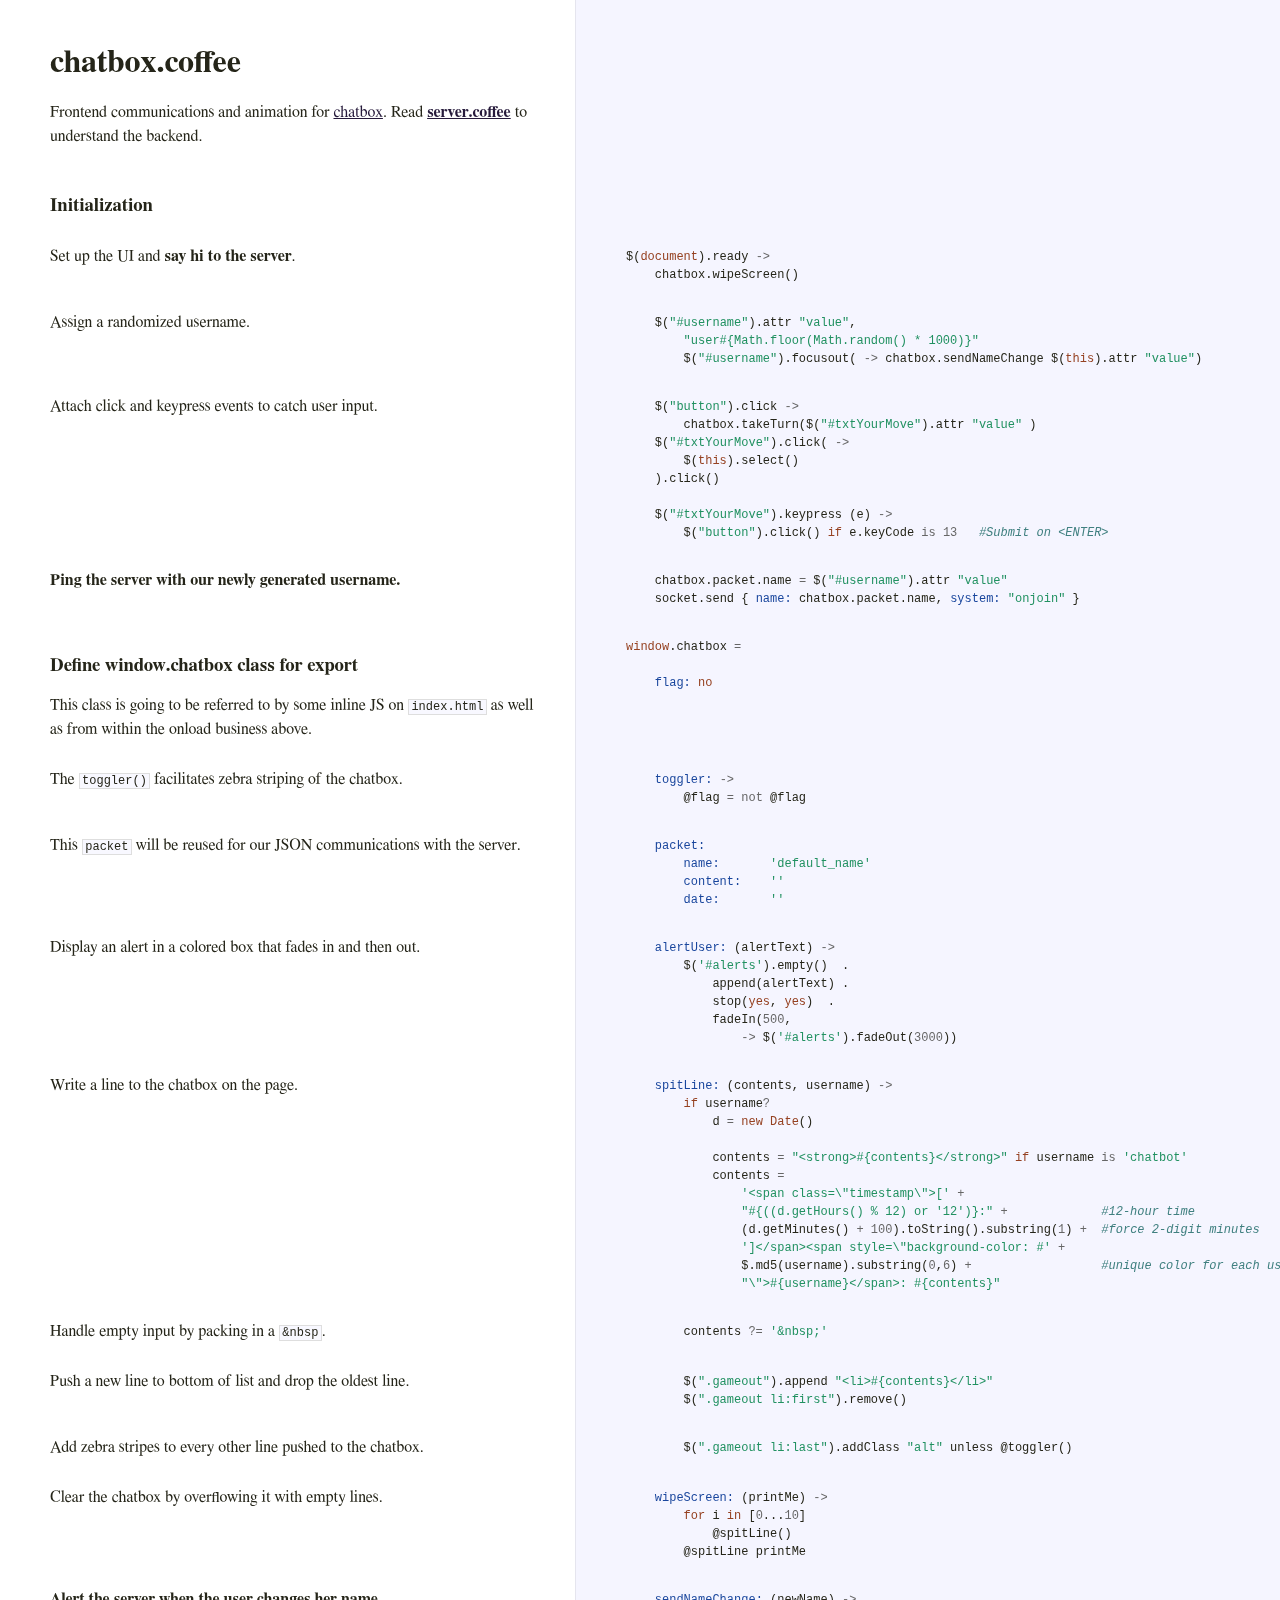
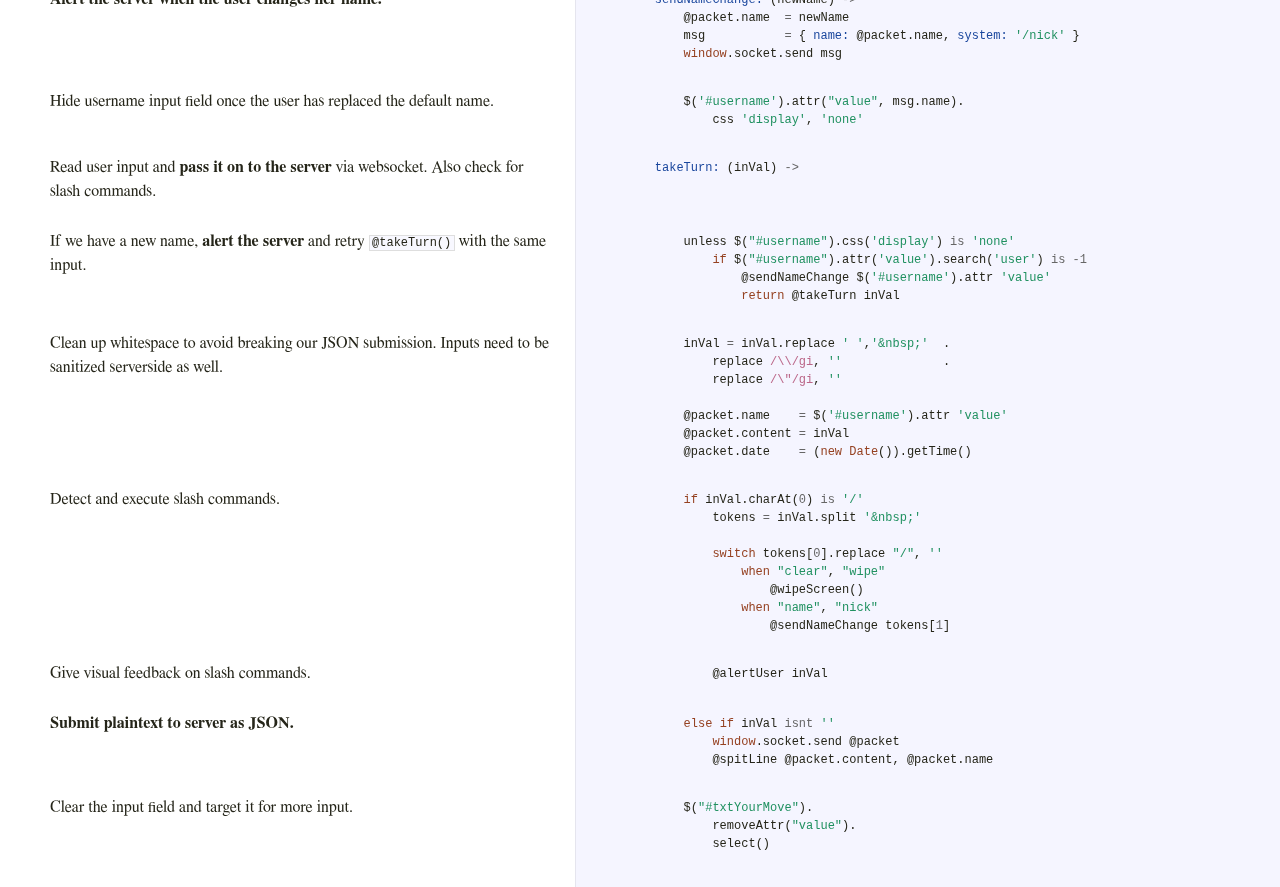
<file: docs/chatbox.html>
<!DOCTYPE html>  <html> <head>   <title>chatbox.coffee</title>   <meta http-equiv="content-type" content="text/html; charset=UTF-8">   <link rel="stylesheet" media="all" href="docco.css" /> </head> <body>   <div id="container">     <div id="background"></div>          <table cellpadding="0" cellspacing="0">       <thead>         <tr>           <th class="docs">             <h1>               chatbox.coffee             </h1>           </th>           <th class="code">           </th>         </tr>       </thead>       <tbody>                               <tr id="section-1">             <td class="docs">               <div class="octowrap">                 <a class="octothorpe" href="#section-1">#</a>               </div>               <p>Frontend communications and animation for <a href="/">chatbox</a>.
Read <strong><a href="server.html">server.coffee</a></strong> to understand the backend.</p>             </td>             <td class="code">               <div class="highlight"><pre></pre></div>             </td>           </tr>                               <tr id="section-2">             <td class="docs">               <div class="octowrap">                 <a class="octothorpe" href="#section-2">#</a>               </div>               <h3>Initialization</h3>             </td>             <td class="code">               <div class="highlight"><pre></pre></div>             </td>           </tr>                               <tr id="section-3">             <td class="docs">               <div class="octowrap">                 <a class="octothorpe" href="#section-3">#</a>               </div>               <p>Set up the UI and <strong>say hi to the server</strong>.</p>             </td>             <td class="code">               <div class="highlight"><pre><span class="nx">$</span><span class="p">(</span><span class="nb">document</span><span class="p">).</span><span class="nx">ready</span> <span class="o">-&gt;</span>
    <span class="nx">chatbox</span><span class="p">.</span><span class="nx">wipeScreen</span><span class="p">()</span></pre></div>             </td>           </tr>                               <tr id="section-4">             <td class="docs">               <div class="octowrap">                 <a class="octothorpe" href="#section-4">#</a>               </div>               <p>Assign a randomized username.</p>             </td>             <td class="code">               <div class="highlight"><pre>    <span class="nx">$</span><span class="p">(</span><span class="s2">&quot;#username&quot;</span><span class="p">).</span><span class="nx">attr</span> <span class="s2">&quot;value&quot;</span><span class="p">,</span>
        <span class="s2">&quot;user#{Math.floor(Math.random() * 1000)}&quot;</span>
        <span class="nx">$</span><span class="p">(</span><span class="s2">&quot;#username&quot;</span><span class="p">).</span><span class="nx">focusout</span><span class="p">(</span> <span class="o">-&gt;</span> <span class="nx">chatbox</span><span class="p">.</span><span class="nx">sendNameChange</span> <span class="nx">$</span><span class="p">(</span><span class="k">this</span><span class="p">).</span><span class="nx">attr</span> <span class="s2">&quot;value&quot;</span><span class="p">)</span></pre></div>             </td>           </tr>                               <tr id="section-5">             <td class="docs">               <div class="octowrap">                 <a class="octothorpe" href="#section-5">#</a>               </div>               <p>Attach click and keypress events to catch user input.</p>             </td>             <td class="code">               <div class="highlight"><pre>    <span class="nx">$</span><span class="p">(</span><span class="s2">&quot;button&quot;</span><span class="p">).</span><span class="nx">click</span> <span class="o">-&gt;</span>
        <span class="nx">chatbox</span><span class="p">.</span><span class="nx">takeTurn</span><span class="p">(</span><span class="nx">$</span><span class="p">(</span><span class="s2">&quot;#txtYourMove&quot;</span><span class="p">).</span><span class="nx">attr</span> <span class="s2">&quot;value&quot;</span> <span class="p">)</span>
    <span class="nx">$</span><span class="p">(</span><span class="s2">&quot;#txtYourMove&quot;</span><span class="p">).</span><span class="nx">click</span><span class="p">(</span> <span class="o">-&gt;</span>
        <span class="nx">$</span><span class="p">(</span><span class="k">this</span><span class="p">).</span><span class="nx">select</span><span class="p">()</span>
    <span class="p">).</span><span class="nx">click</span><span class="p">()</span>

    <span class="nx">$</span><span class="p">(</span><span class="s2">&quot;#txtYourMove&quot;</span><span class="p">).</span><span class="nx">keypress</span> <span class="p">(</span><span class="nx">e</span><span class="p">)</span> <span class="o">-&gt;</span>
        <span class="nx">$</span><span class="p">(</span><span class="s2">&quot;button&quot;</span><span class="p">).</span><span class="nx">click</span><span class="p">()</span> <span class="k">if</span> <span class="nx">e</span><span class="p">.</span><span class="nx">keyCode</span> <span class="o">is</span> <span class="mi">13</span>   <span class="c1">#Submit on &lt;ENTER&gt;</span></pre></div>             </td>           </tr>                               <tr id="section-6">             <td class="docs">               <div class="octowrap">                 <a class="octothorpe" href="#section-6">#</a>               </div>               <p><strong>Ping the server with our newly generated username.</strong></p>             </td>             <td class="code">               <div class="highlight"><pre>    <span class="nx">chatbox</span><span class="p">.</span><span class="nx">packet</span><span class="p">.</span><span class="nx">name</span> <span class="o">=</span> <span class="nx">$</span><span class="p">(</span><span class="s2">&quot;#username&quot;</span><span class="p">).</span><span class="nx">attr</span> <span class="s2">&quot;value&quot;</span>
    <span class="nx">socket</span><span class="p">.</span><span class="nx">send</span> <span class="p">{</span> <span class="nv">name: </span><span class="nx">chatbox</span><span class="p">.</span><span class="nx">packet</span><span class="p">.</span><span class="nx">name</span><span class="p">,</span> <span class="nv">system: </span><span class="s2">&quot;onjoin&quot;</span> <span class="p">}</span></pre></div>             </td>           </tr>                               <tr id="section-7">             <td class="docs">               <div class="octowrap">                 <a class="octothorpe" href="#section-7">#</a>               </div>               <h3>Define window.chatbox class for export</h3>

<p>This class is going to be referred to by some inline JS on <code>index.html</code>
as well as from within the onload business above.</p>             </td>             <td class="code">               <div class="highlight"><pre><span class="nb">window</span><span class="p">.</span><span class="nx">chatbox</span> <span class="o">=</span>

    <span class="nv">flag: </span><span class="kc">no</span></pre></div>             </td>           </tr>                               <tr id="section-8">             <td class="docs">               <div class="octowrap">                 <a class="octothorpe" href="#section-8">#</a>               </div>               <p>The <code>toggler()</code> facilitates zebra striping of the chatbox.</p>             </td>             <td class="code">               <div class="highlight"><pre>    <span class="nv">toggler: </span><span class="o">-&gt;</span>
        <span class="nx">@flag</span> <span class="o">=</span> <span class="o">not</span> <span class="nx">@flag</span></pre></div>             </td>           </tr>                               <tr id="section-9">             <td class="docs">               <div class="octowrap">                 <a class="octothorpe" href="#section-9">#</a>               </div>               <p>This <code>packet</code> will be reused for our JSON communications with the server.</p>             </td>             <td class="code">               <div class="highlight"><pre>    <span class="nv">packet:</span>
        <span class="nv">name: </span>      <span class="s1">&#39;default_name&#39;</span>
        <span class="nv">content: </span>   <span class="s1">&#39;&#39;</span>
        <span class="nv">date: </span>      <span class="s1">&#39;&#39;</span></pre></div>             </td>           </tr>                               <tr id="section-10">             <td class="docs">               <div class="octowrap">                 <a class="octothorpe" href="#section-10">#</a>               </div>               <p>Display an alert in a colored box that fades in and then out.</p>             </td>             <td class="code">               <div class="highlight"><pre>    <span class="nv">alertUser: </span><span class="p">(</span><span class="nx">alertText</span><span class="p">)</span> <span class="o">-&gt;</span>
        <span class="nx">$</span><span class="p">(</span><span class="s1">&#39;#alerts&#39;</span><span class="p">).</span><span class="nx">empty</span><span class="p">()</span>  <span class="p">.</span>
            <span class="nx">append</span><span class="p">(</span><span class="nx">alertText</span><span class="p">)</span> <span class="p">.</span>
            <span class="nx">stop</span><span class="p">(</span><span class="kc">yes</span><span class="p">,</span> <span class="kc">yes</span><span class="p">)</span>  <span class="p">.</span>
            <span class="nx">fadeIn</span><span class="p">(</span><span class="mi">500</span><span class="p">,</span>
                <span class="o">-&gt;</span> <span class="nx">$</span><span class="p">(</span><span class="s1">&#39;#alerts&#39;</span><span class="p">).</span><span class="nx">fadeOut</span><span class="p">(</span><span class="mi">3000</span><span class="p">))</span></pre></div>             </td>           </tr>                               <tr id="section-11">             <td class="docs">               <div class="octowrap">                 <a class="octothorpe" href="#section-11">#</a>               </div>               <p>Write a line to the chatbox on the page.</p>             </td>             <td class="code">               <div class="highlight"><pre>    <span class="nv">spitLine: </span><span class="p">(</span><span class="nx">contents</span><span class="p">,</span> <span class="nx">username</span><span class="p">)</span> <span class="o">-&gt;</span>
        <span class="k">if</span> <span class="nx">username</span><span class="o">?</span>
            <span class="nx">d</span> <span class="o">=</span> <span class="k">new</span> <span class="nb">Date</span><span class="p">()</span>

            <span class="nx">contents</span> <span class="o">=</span> <span class="s2">&quot;&lt;strong&gt;#{contents}&lt;/strong&gt;&quot;</span> <span class="k">if</span> <span class="nx">username</span> <span class="o">is</span> <span class="s1">&#39;chatbot&#39;</span>
            <span class="nx">contents</span> <span class="o">=</span>
                <span class="s1">&#39;&lt;span class=\&quot;timestamp\&quot;&gt;[&#39;</span> <span class="o">+</span>
                <span class="s2">&quot;#{((d.getHours() % 12) or &#39;12&#39;)}:&quot;</span> <span class="o">+</span>             <span class="c1">#12-hour time</span>
                <span class="p">(</span><span class="nx">d</span><span class="p">.</span><span class="nx">getMinutes</span><span class="p">()</span> <span class="o">+</span> <span class="mi">100</span><span class="p">).</span><span class="nx">toString</span><span class="p">().</span><span class="nx">substring</span><span class="p">(</span><span class="mi">1</span><span class="p">)</span> <span class="o">+</span>  <span class="c1">#force 2-digit minutes</span>
                <span class="s1">&#39;]&lt;/span&gt;&lt;span style=\&quot;background-color: #&#39;</span> <span class="o">+</span>
                <span class="nx">$</span><span class="p">.</span><span class="nx">md5</span><span class="p">(</span><span class="nx">username</span><span class="p">).</span><span class="nx">substring</span><span class="p">(</span><span class="mi">0</span><span class="p">,</span><span class="mi">6</span><span class="p">)</span> <span class="o">+</span>                  <span class="c1">#unique color for each username</span>
                <span class="s2">&quot;\&quot;&gt;#{username}&lt;/span&gt;: #{contents}&quot;</span></pre></div>             </td>           </tr>                               <tr id="section-12">             <td class="docs">               <div class="octowrap">                 <a class="octothorpe" href="#section-12">#</a>               </div>               <p>Handle empty input by packing in a <code>&amp;nbsp</code>.</p>             </td>             <td class="code">               <div class="highlight"><pre>        <span class="nx">contents</span> <span class="o">?=</span> <span class="s1">&#39;&amp;nbsp;&#39;</span></pre></div>             </td>           </tr>                               <tr id="section-13">             <td class="docs">               <div class="octowrap">                 <a class="octothorpe" href="#section-13">#</a>               </div>               <p>Push a new line to bottom of list and drop the oldest line.</p>             </td>             <td class="code">               <div class="highlight"><pre>        <span class="nx">$</span><span class="p">(</span><span class="s2">&quot;.gameout&quot;</span><span class="p">).</span><span class="nx">append</span> <span class="s2">&quot;&lt;li&gt;#{contents}&lt;/li&gt;&quot;</span>
        <span class="nx">$</span><span class="p">(</span><span class="s2">&quot;.gameout li:first&quot;</span><span class="p">).</span><span class="nx">remove</span><span class="p">()</span></pre></div>             </td>           </tr>                               <tr id="section-14">             <td class="docs">               <div class="octowrap">                 <a class="octothorpe" href="#section-14">#</a>               </div>               <p>Add zebra stripes to every other line pushed to the chatbox.</p>             </td>             <td class="code">               <div class="highlight"><pre>        <span class="nx">$</span><span class="p">(</span><span class="s2">&quot;.gameout li:last&quot;</span><span class="p">).</span><span class="nx">addClass</span> <span class="s2">&quot;alt&quot;</span> <span class="nx">unless</span> <span class="nx">@toggler</span><span class="p">()</span></pre></div>             </td>           </tr>                               <tr id="section-15">             <td class="docs">               <div class="octowrap">                 <a class="octothorpe" href="#section-15">#</a>               </div>               <p>Clear the chatbox by overflowing it with empty lines.</p>             </td>             <td class="code">               <div class="highlight"><pre>    <span class="nv">wipeScreen: </span><span class="p">(</span><span class="nx">printMe</span><span class="p">)</span> <span class="o">-&gt;</span>
        <span class="k">for</span> <span class="nx">i</span> <span class="k">in</span> <span class="p">[</span><span class="mi">0</span><span class="p">...</span><span class="mi">10</span><span class="p">]</span>
            <span class="nx">@spitLine</span><span class="p">()</span>
        <span class="nx">@spitLine</span> <span class="nx">printMe</span></pre></div>             </td>           </tr>                               <tr id="section-16">             <td class="docs">               <div class="octowrap">                 <a class="octothorpe" href="#section-16">#</a>               </div>               <p><strong>Alert the server when the user changes her name.</strong></p>             </td>             <td class="code">               <div class="highlight"><pre>    <span class="nv">sendNameChange: </span><span class="p">(</span><span class="nx">newName</span><span class="p">)</span> <span class="o">-&gt;</span>
        <span class="nx">@packet</span><span class="p">.</span><span class="nx">name</span>  <span class="o">=</span> <span class="nx">newName</span>
        <span class="nx">msg</span>           <span class="o">=</span> <span class="p">{</span> <span class="nv">name: </span><span class="nx">@packet</span><span class="p">.</span><span class="nx">name</span><span class="p">,</span> <span class="nv">system: </span><span class="s1">&#39;/nick&#39;</span> <span class="p">}</span>
        <span class="nb">window</span><span class="p">.</span><span class="nx">socket</span><span class="p">.</span><span class="nx">send</span> <span class="nx">msg</span></pre></div>             </td>           </tr>                               <tr id="section-17">             <td class="docs">               <div class="octowrap">                 <a class="octothorpe" href="#section-17">#</a>               </div>               <p>Hide username input field once the user has replaced the default name.</p>             </td>             <td class="code">               <div class="highlight"><pre>        <span class="nx">$</span><span class="p">(</span><span class="s1">&#39;#username&#39;</span><span class="p">).</span><span class="nx">attr</span><span class="p">(</span><span class="s2">&quot;value&quot;</span><span class="p">,</span> <span class="nx">msg</span><span class="p">.</span><span class="nx">name</span><span class="p">).</span>
            <span class="nx">css</span> <span class="s1">&#39;display&#39;</span><span class="p">,</span> <span class="s1">&#39;none&#39;</span></pre></div>             </td>           </tr>                               <tr id="section-18">             <td class="docs">               <div class="octowrap">                 <a class="octothorpe" href="#section-18">#</a>               </div>               <p>Read user input and <strong>pass it on to the server</strong> via websocket.
Also check for slash commands.</p>             </td>             <td class="code">               <div class="highlight"><pre>    <span class="nv">takeTurn: </span><span class="p">(</span><span class="nx">inVal</span><span class="p">)</span> <span class="o">-&gt;</span></pre></div>             </td>           </tr>                               <tr id="section-19">             <td class="docs">               <div class="octowrap">                 <a class="octothorpe" href="#section-19">#</a>               </div>               <p>If we have a new name, <strong>alert the server</strong> and retry <code>@takeTurn()</code>
with the same input.</p>             </td>             <td class="code">               <div class="highlight"><pre>        <span class="nx">unless</span> <span class="nx">$</span><span class="p">(</span><span class="s2">&quot;#username&quot;</span><span class="p">).</span><span class="nx">css</span><span class="p">(</span><span class="s1">&#39;display&#39;</span><span class="p">)</span> <span class="o">is</span> <span class="s1">&#39;none&#39;</span>
            <span class="k">if</span> <span class="nx">$</span><span class="p">(</span><span class="s2">&quot;#username&quot;</span><span class="p">).</span><span class="nx">attr</span><span class="p">(</span><span class="s1">&#39;value&#39;</span><span class="p">).</span><span class="nx">search</span><span class="p">(</span><span class="s1">&#39;user&#39;</span><span class="p">)</span> <span class="o">is</span> <span class="o">-</span><span class="mi">1</span>
                <span class="nx">@sendNameChange</span> <span class="nx">$</span><span class="p">(</span><span class="s1">&#39;#username&#39;</span><span class="p">).</span><span class="nx">attr</span> <span class="s1">&#39;value&#39;</span>
                <span class="k">return</span> <span class="nx">@takeTurn</span> <span class="nx">inVal</span></pre></div>             </td>           </tr>                               <tr id="section-20">             <td class="docs">               <div class="octowrap">                 <a class="octothorpe" href="#section-20">#</a>               </div>               <p>Clean up whitespace to avoid breaking our JSON submission.
Inputs need to be sanitized serverside as well.</p>             </td>             <td class="code">               <div class="highlight"><pre>        <span class="nx">inVal</span> <span class="o">=</span> <span class="nx">inVal</span><span class="p">.</span><span class="nx">replace</span> <span class="s1">&#39; &#39;</span><span class="p">,</span><span class="s1">&#39;&amp;nbsp;&#39;</span>  <span class="p">.</span>
            <span class="nx">replace</span> <span class="sr">/\\/gi</span><span class="p">,</span> <span class="s1">&#39;&#39;</span>              <span class="p">.</span>
            <span class="nx">replace</span> <span class="sr">/\&quot;/gi</span><span class="p">,</span> <span class="s1">&#39;&#39;</span>

        <span class="nx">@packet</span><span class="p">.</span><span class="nx">name</span>    <span class="o">=</span> <span class="nx">$</span><span class="p">(</span><span class="s1">&#39;#username&#39;</span><span class="p">).</span><span class="nx">attr</span> <span class="s1">&#39;value&#39;</span>
        <span class="nx">@packet</span><span class="p">.</span><span class="nx">content</span> <span class="o">=</span> <span class="nx">inVal</span>
        <span class="nx">@packet</span><span class="p">.</span><span class="nx">date</span>    <span class="o">=</span> <span class="p">(</span><span class="k">new</span> <span class="nb">Date</span><span class="p">()).</span><span class="nx">getTime</span><span class="p">()</span></pre></div>             </td>           </tr>                               <tr id="section-21">             <td class="docs">               <div class="octowrap">                 <a class="octothorpe" href="#section-21">#</a>               </div>               <p>Detect and execute slash commands.</p>             </td>             <td class="code">               <div class="highlight"><pre>        <span class="k">if</span> <span class="nx">inVal</span><span class="p">.</span><span class="nx">charAt</span><span class="p">(</span><span class="mi">0</span><span class="p">)</span> <span class="o">is</span> <span class="s1">&#39;/&#39;</span>
            <span class="nx">tokens</span> <span class="o">=</span> <span class="nx">inVal</span><span class="p">.</span><span class="nx">split</span> <span class="s1">&#39;&amp;nbsp;&#39;</span>

            <span class="k">switch</span> <span class="nx">tokens</span><span class="p">[</span><span class="mi">0</span><span class="p">].</span><span class="nx">replace</span> <span class="s2">&quot;/&quot;</span><span class="p">,</span> <span class="s1">&#39;&#39;</span>
                <span class="k">when</span> <span class="s2">&quot;clear&quot;</span><span class="p">,</span> <span class="s2">&quot;wipe&quot;</span>
                    <span class="nx">@wipeScreen</span><span class="p">()</span>
                <span class="k">when</span> <span class="s2">&quot;name&quot;</span><span class="p">,</span> <span class="s2">&quot;nick&quot;</span>
                    <span class="nx">@sendNameChange</span> <span class="nx">tokens</span><span class="p">[</span><span class="mi">1</span><span class="p">]</span></pre></div>             </td>           </tr>                               <tr id="section-22">             <td class="docs">               <div class="octowrap">                 <a class="octothorpe" href="#section-22">#</a>               </div>               <p>Give visual feedback on slash commands.</p>             </td>             <td class="code">               <div class="highlight"><pre>            <span class="nx">@alertUser</span> <span class="nx">inVal</span></pre></div>             </td>           </tr>                               <tr id="section-23">             <td class="docs">               <div class="octowrap">                 <a class="octothorpe" href="#section-23">#</a>               </div>               <p><strong>Submit plaintext to server as JSON.</strong></p>             </td>             <td class="code">               <div class="highlight"><pre>        <span class="k">else</span> <span class="k">if</span> <span class="nx">inVal</span> <span class="o">isnt</span> <span class="s1">&#39;&#39;</span>
            <span class="nb">window</span><span class="p">.</span><span class="nx">socket</span><span class="p">.</span><span class="nx">send</span> <span class="nx">@packet</span>
            <span class="nx">@spitLine</span> <span class="nx">@packet</span><span class="p">.</span><span class="nx">content</span><span class="p">,</span> <span class="nx">@packet</span><span class="p">.</span><span class="nx">name</span></pre></div>             </td>           </tr>                               <tr id="section-24">             <td class="docs">               <div class="octowrap">                 <a class="octothorpe" href="#section-24">#</a>               </div>               <p>Clear the input field and target it for more input.</p>             </td>             <td class="code">               <div class="highlight"><pre>        <span class="nx">$</span><span class="p">(</span><span class="s2">&quot;#txtYourMove&quot;</span><span class="p">).</span>
            <span class="nx">removeAttr</span><span class="p">(</span><span class="s2">&quot;value&quot;</span><span class="p">).</span>
            <span class="nx">select</span><span class="p">()</span>

</pre></div>             </td>           </tr>                </tbody>     </table>   </div> </body> </html>
</file>
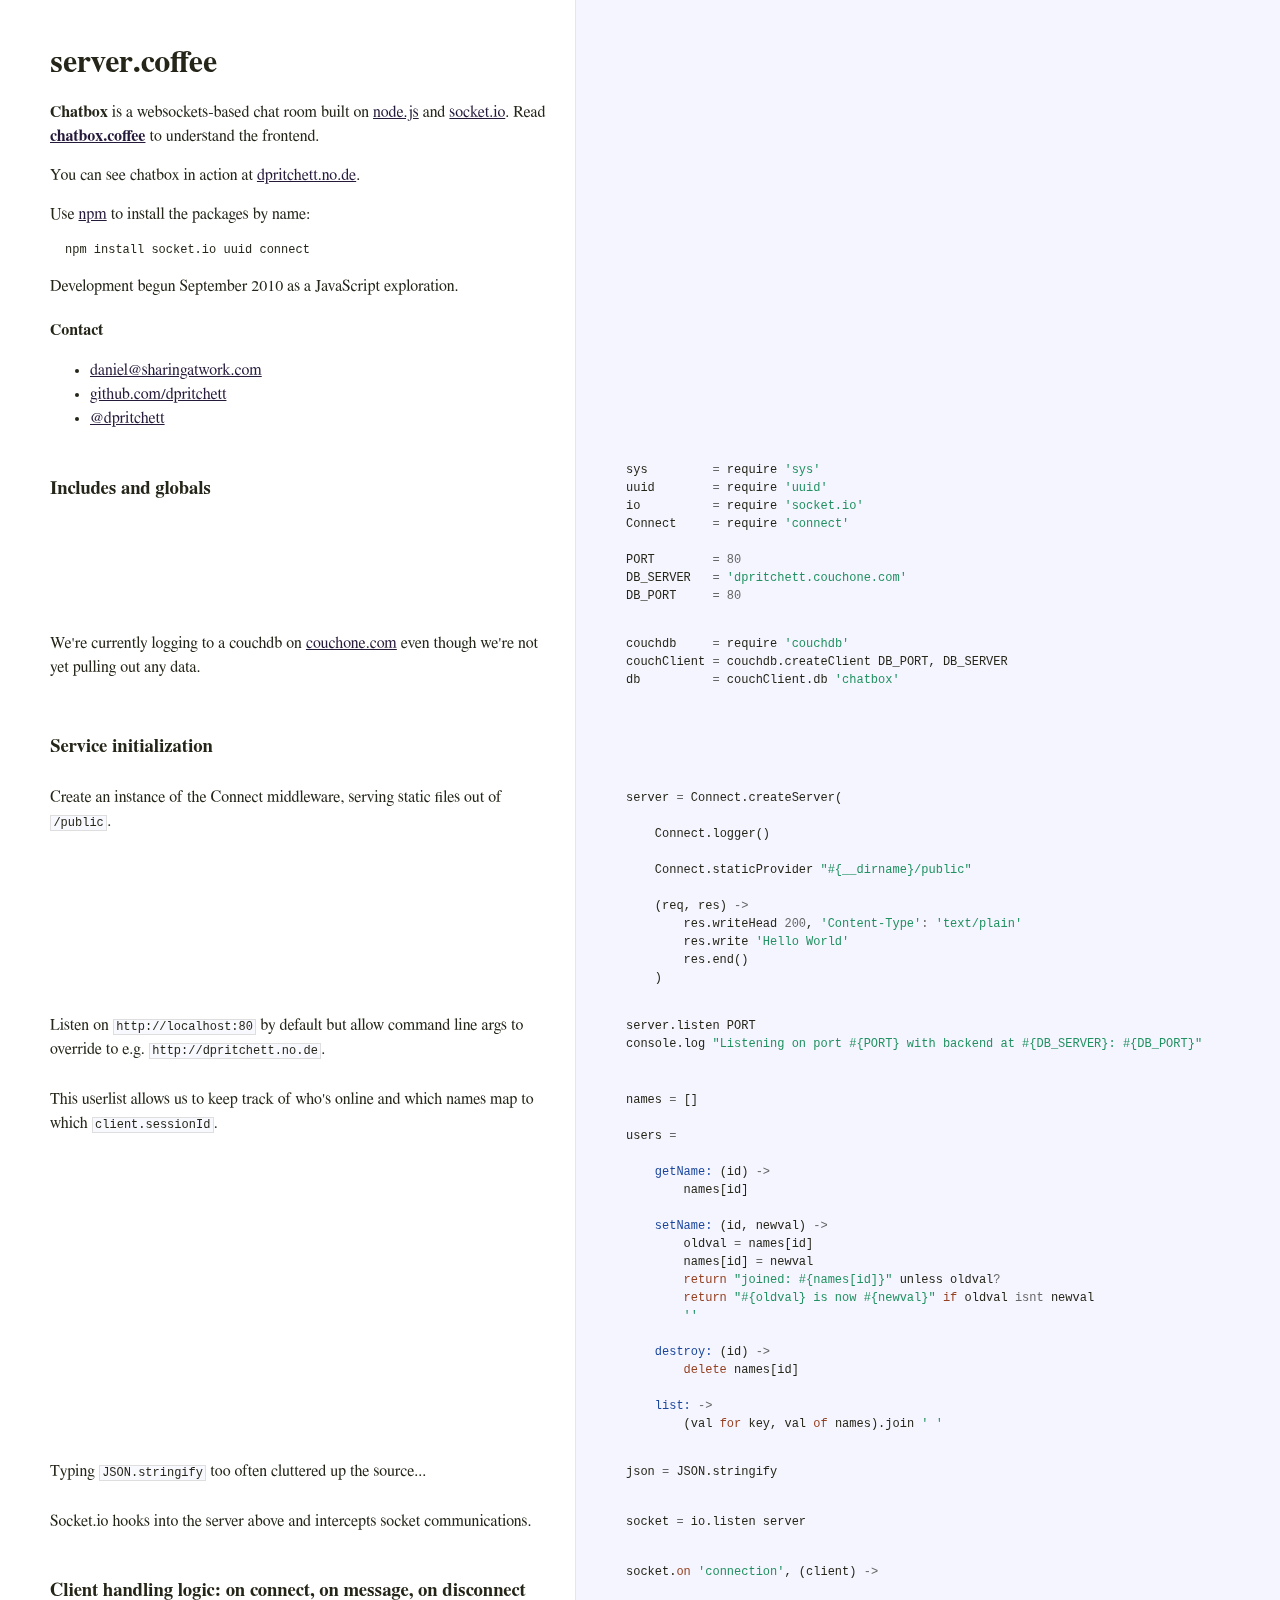
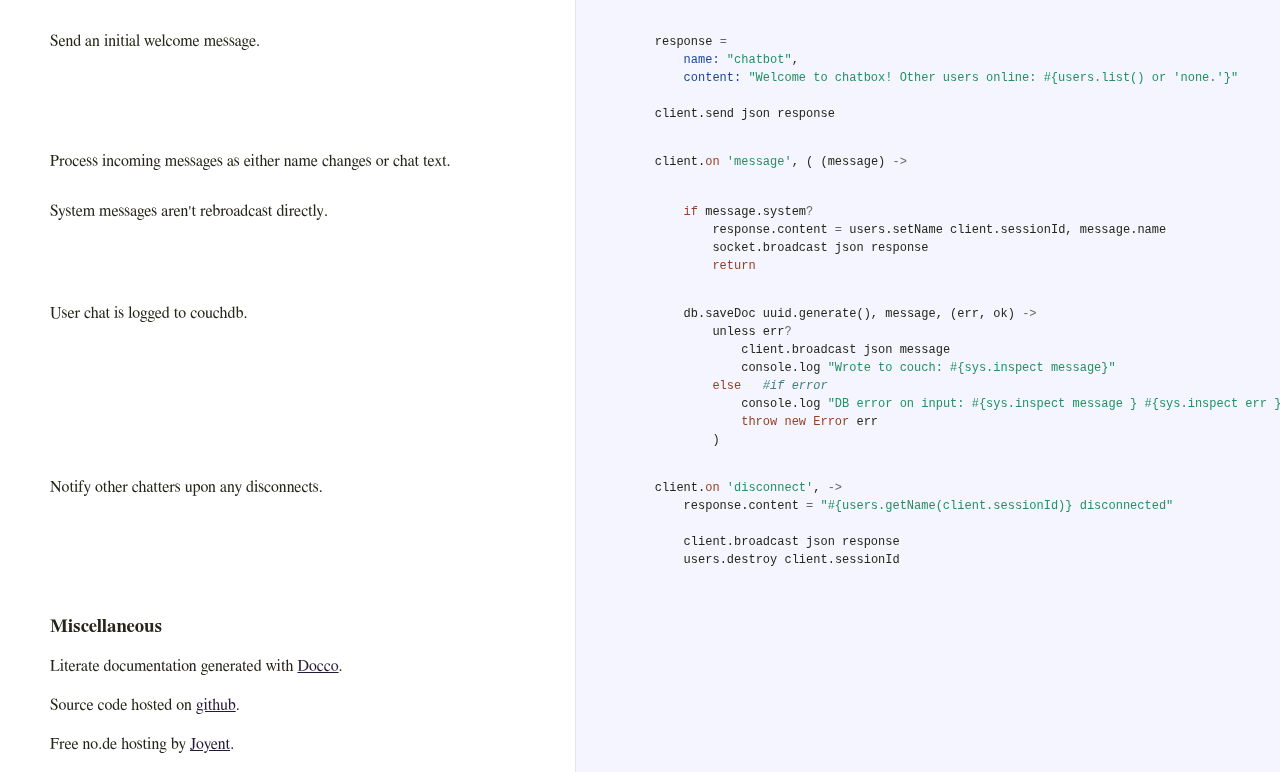
<file: docs/server.html>
<!DOCTYPE html>  <html> <head>   <title>server.coffee</title>   <meta http-equiv="content-type" content="text/html; charset=UTF-8">   <link rel="stylesheet" media="all" href="docco.css" /> </head> <body>   <div id="container">     <div id="background"></div>          <table cellpadding="0" cellspacing="0">       <thead>         <tr>           <th class="docs">             <h1>               server.coffee             </h1>           </th>           <th class="code">           </th>         </tr>       </thead>       <tbody>                               <tr id="section-1">             <td class="docs">               <div class="octowrap">                 <a class="octothorpe" href="#section-1">#</a>               </div>               <p><strong>Chatbox</strong> is a websockets-based chat room built on
<a href="http://nodejs.org">node.js</a> and <a href="http://socket.io">socket.io</a>.
Read <strong><a href="chatbox.html">chatbox.coffee</a></strong> to understand the frontend.</p>

<p>You can see chatbox in action at <a href="http://dpritchett.no.de">dpritchett.no.de</a>.</p>

<p>Use <a href="http://npmjs.org/">npm</a> to install the packages by name:</p>

<pre><code>npm install socket.io uuid connect
</code></pre>

<p>Development begun September 2010 as a JavaScript exploration.</p>

<h4>Contact</h4>

<ul>
<li><a href="mailto:daniel@sharingatwork.com">daniel@sharingatwork.com</a></li>
<li><a href="http://github.com/dpritchett">github.com/dpritchett</a></li>
<li><a href="http://twitter.com/dpritchett">@dpritchett</a></li>
</ul>             </td>             <td class="code">               <div class="highlight"><pre></pre></div>             </td>           </tr>                               <tr id="section-2">             <td class="docs">               <div class="octowrap">                 <a class="octothorpe" href="#section-2">#</a>               </div>               <h3>Includes and globals</h3>             </td>             <td class="code">               <div class="highlight"><pre><span class="nx">sys</span>         <span class="o">=</span> <span class="nx">require</span> <span class="s1">&#39;sys&#39;</span>
<span class="nx">uuid</span>        <span class="o">=</span> <span class="nx">require</span> <span class="s1">&#39;uuid&#39;</span>
<span class="nx">io</span>          <span class="o">=</span> <span class="nx">require</span> <span class="s1">&#39;socket.io&#39;</span>
<span class="nx">Connect</span>     <span class="o">=</span> <span class="nx">require</span> <span class="s1">&#39;connect&#39;</span>

<span class="nx">PORT</span>        <span class="o">=</span> <span class="mi">80</span>
<span class="nx">DB_SERVER</span>   <span class="o">=</span> <span class="s1">&#39;dpritchett.couchone.com&#39;</span>
<span class="nx">DB_PORT</span>     <span class="o">=</span> <span class="mi">80</span></pre></div>             </td>           </tr>                               <tr id="section-3">             <td class="docs">               <div class="octowrap">                 <a class="octothorpe" href="#section-3">#</a>               </div>               <p>We're currently logging to a couchdb on <a href="http://couchone.com">couchone.com</a>
even though we're not yet pulling out any data.</p>             </td>             <td class="code">               <div class="highlight"><pre><span class="nx">couchdb</span>     <span class="o">=</span> <span class="nx">require</span> <span class="s1">&#39;couchdb&#39;</span>
<span class="nx">couchClient</span> <span class="o">=</span> <span class="nx">couchdb</span><span class="p">.</span><span class="nx">createClient</span> <span class="nx">DB_PORT</span><span class="p">,</span> <span class="nx">DB_SERVER</span>
<span class="nx">db</span>          <span class="o">=</span> <span class="nx">couchClient</span><span class="p">.</span><span class="nx">db</span> <span class="s1">&#39;chatbox&#39;</span></pre></div>             </td>           </tr>                               <tr id="section-4">             <td class="docs">               <div class="octowrap">                 <a class="octothorpe" href="#section-4">#</a>               </div>               <h3>Service initialization</h3>             </td>             <td class="code">               <div class="highlight"><pre></pre></div>             </td>           </tr>                               <tr id="section-5">             <td class="docs">               <div class="octowrap">                 <a class="octothorpe" href="#section-5">#</a>               </div>               <p>Create an instance of the Connect middleware, serving static files
out of <code>/public</code>.</p>             </td>             <td class="code">               <div class="highlight"><pre><span class="nx">server</span> <span class="o">=</span> <span class="nx">Connect</span><span class="p">.</span><span class="nx">createServer</span><span class="p">(</span>

    <span class="nx">Connect</span><span class="p">.</span><span class="nx">logger</span><span class="p">()</span>

    <span class="nx">Connect</span><span class="p">.</span><span class="nx">staticProvider</span> <span class="s2">&quot;#{__dirname}/public&quot;</span>

    <span class="p">(</span><span class="nx">req</span><span class="p">,</span> <span class="nx">res</span><span class="p">)</span> <span class="o">-&gt;</span>
        <span class="nx">res</span><span class="p">.</span><span class="nx">writeHead</span> <span class="mi">200</span><span class="p">,</span> <span class="s1">&#39;Content-Type&#39;</span><span class="o">:</span> <span class="s1">&#39;text/plain&#39;</span>
        <span class="nx">res</span><span class="p">.</span><span class="nx">write</span> <span class="s1">&#39;Hello World&#39;</span>
        <span class="nx">res</span><span class="p">.</span><span class="nx">end</span><span class="p">()</span>
    <span class="p">)</span></pre></div>             </td>           </tr>                               <tr id="section-6">             <td class="docs">               <div class="octowrap">                 <a class="octothorpe" href="#section-6">#</a>               </div>               <p>Listen on <code>http://localhost:80</code> by default but allow command line
args to override to e.g. <code>http://dpritchett.no.de</code>.</p>             </td>             <td class="code">               <div class="highlight"><pre><span class="nx">server</span><span class="p">.</span><span class="nx">listen</span> <span class="nx">PORT</span>
<span class="nx">console</span><span class="p">.</span><span class="nx">log</span> <span class="s2">&quot;Listening on port #{PORT} with backend at #{DB_SERVER}: #{DB_PORT}&quot;</span></pre></div>             </td>           </tr>                               <tr id="section-7">             <td class="docs">               <div class="octowrap">                 <a class="octothorpe" href="#section-7">#</a>               </div>               <p>This userlist allows us to keep track of who's online and which names map to 
which <code>client.sessionId</code>.</p>             </td>             <td class="code">               <div class="highlight"><pre><span class="nx">names</span> <span class="o">=</span> <span class="p">[]</span>

<span class="nx">users</span> <span class="o">=</span>

    <span class="nv">getName: </span><span class="p">(</span><span class="nx">id</span><span class="p">)</span> <span class="o">-&gt;</span>
        <span class="nx">names</span><span class="p">[</span><span class="nx">id</span><span class="p">]</span>

    <span class="nv">setName: </span><span class="p">(</span><span class="nx">id</span><span class="p">,</span> <span class="nx">newval</span><span class="p">)</span> <span class="o">-&gt;</span>
        <span class="nx">oldval</span> <span class="o">=</span> <span class="nx">names</span><span class="p">[</span><span class="nx">id</span><span class="p">]</span>
        <span class="nx">names</span><span class="p">[</span><span class="nx">id</span><span class="p">]</span> <span class="o">=</span> <span class="nx">newval</span>
        <span class="k">return</span> <span class="s2">&quot;joined: #{names[id]}&quot;</span> <span class="nx">unless</span> <span class="nx">oldval</span><span class="o">?</span>
        <span class="k">return</span> <span class="s2">&quot;#{oldval} is now #{newval}&quot;</span> <span class="k">if</span> <span class="nx">oldval</span> <span class="o">isnt</span> <span class="nx">newval</span>
        <span class="s1">&#39;&#39;</span>

    <span class="nv">destroy: </span><span class="p">(</span><span class="nx">id</span><span class="p">)</span> <span class="o">-&gt;</span>
        <span class="k">delete</span> <span class="nx">names</span><span class="p">[</span><span class="nx">id</span><span class="p">]</span>

    <span class="nv">list: </span><span class="o">-&gt;</span>
        <span class="p">(</span><span class="nx">val</span> <span class="k">for</span> <span class="nx">key</span><span class="p">,</span> <span class="nx">val</span> <span class="k">of</span> <span class="nx">names</span><span class="p">).</span><span class="nx">join</span> <span class="s1">&#39; &#39;</span></pre></div>             </td>           </tr>                               <tr id="section-8">             <td class="docs">               <div class="octowrap">                 <a class="octothorpe" href="#section-8">#</a>               </div>               <p>Typing <code>JSON.stringify</code> too often cluttered up the source...</p>             </td>             <td class="code">               <div class="highlight"><pre><span class="nx">json</span> <span class="o">=</span> <span class="nx">JSON</span><span class="p">.</span><span class="nx">stringify</span></pre></div>             </td>           </tr>                               <tr id="section-9">             <td class="docs">               <div class="octowrap">                 <a class="octothorpe" href="#section-9">#</a>               </div>               <p>Socket.io hooks into the server above and intercepts socket communications.</p>             </td>             <td class="code">               <div class="highlight"><pre><span class="nx">socket</span> <span class="o">=</span> <span class="nx">io</span><span class="p">.</span><span class="nx">listen</span> <span class="nx">server</span></pre></div>             </td>           </tr>                               <tr id="section-10">             <td class="docs">               <div class="octowrap">                 <a class="octothorpe" href="#section-10">#</a>               </div>               <h3>Client handling logic: on connect, on message, on disconnect</h3>             </td>             <td class="code">               <div class="highlight"><pre><span class="nx">socket</span><span class="p">.</span><span class="kc">on</span> <span class="s1">&#39;connection&#39;</span><span class="p">,</span> <span class="p">(</span><span class="nx">client</span><span class="p">)</span> <span class="o">-&gt;</span></pre></div>             </td>           </tr>                               <tr id="section-11">             <td class="docs">               <div class="octowrap">                 <a class="octothorpe" href="#section-11">#</a>               </div>               <p>Send an initial welcome message.</p>             </td>             <td class="code">               <div class="highlight"><pre>    <span class="nx">response</span> <span class="o">=</span>
        <span class="nv">name: </span><span class="s2">&quot;chatbot&quot;</span><span class="p">,</span>
        <span class="nv">content: </span><span class="s2">&quot;Welcome to chatbox! Other users online: #{users.list() or &#39;none.&#39;}&quot;</span>

    <span class="nx">client</span><span class="p">.</span><span class="nx">send</span> <span class="nx">json</span> <span class="nx">response</span></pre></div>             </td>           </tr>                               <tr id="section-12">             <td class="docs">               <div class="octowrap">                 <a class="octothorpe" href="#section-12">#</a>               </div>               <p>Process incoming messages as either name changes or chat text.</p>             </td>             <td class="code">               <div class="highlight"><pre>    <span class="nx">client</span><span class="p">.</span><span class="kc">on</span> <span class="s1">&#39;message&#39;</span><span class="p">,</span> <span class="p">(</span> <span class="p">(</span><span class="nx">message</span><span class="p">)</span> <span class="o">-&gt;</span></pre></div>             </td>           </tr>                               <tr id="section-13">             <td class="docs">               <div class="octowrap">                 <a class="octothorpe" href="#section-13">#</a>               </div>               <p>System messages aren't rebroadcast directly.</p>             </td>             <td class="code">               <div class="highlight"><pre>        <span class="k">if</span> <span class="nx">message</span><span class="p">.</span><span class="nx">system</span><span class="o">?</span>
            <span class="nx">response</span><span class="p">.</span><span class="nx">content</span> <span class="o">=</span> <span class="nx">users</span><span class="p">.</span><span class="nx">setName</span> <span class="nx">client</span><span class="p">.</span><span class="nx">sessionId</span><span class="p">,</span> <span class="nx">message</span><span class="p">.</span><span class="nx">name</span>
            <span class="nx">socket</span><span class="p">.</span><span class="nx">broadcast</span> <span class="nx">json</span> <span class="nx">response</span>
            <span class="k">return</span></pre></div>             </td>           </tr>                               <tr id="section-14">             <td class="docs">               <div class="octowrap">                 <a class="octothorpe" href="#section-14">#</a>               </div>               <p>User chat is logged to couchdb.</p>             </td>             <td class="code">               <div class="highlight"><pre>        <span class="nx">db</span><span class="p">.</span><span class="nx">saveDoc</span> <span class="nx">uuid</span><span class="p">.</span><span class="nx">generate</span><span class="p">(),</span> <span class="nx">message</span><span class="p">,</span> <span class="p">(</span><span class="nx">err</span><span class="p">,</span> <span class="nx">ok</span><span class="p">)</span> <span class="o">-&gt;</span>
            <span class="nx">unless</span> <span class="nx">err</span><span class="o">?</span>
                <span class="nx">client</span><span class="p">.</span><span class="nx">broadcast</span> <span class="nx">json</span> <span class="nx">message</span>
                <span class="nx">console</span><span class="p">.</span><span class="nx">log</span> <span class="s2">&quot;Wrote to couch: #{sys.inspect message}&quot;</span>
            <span class="k">else</span>   <span class="c1">#if error</span>
                <span class="nx">console</span><span class="p">.</span><span class="nx">log</span> <span class="s2">&quot;DB error on input: #{sys.inspect message } #{sys.inspect err }&quot;</span>
                <span class="k">throw</span> <span class="k">new</span> <span class="nb">Error</span> <span class="nx">err</span>
            <span class="p">)</span></pre></div>             </td>           </tr>                               <tr id="section-15">             <td class="docs">               <div class="octowrap">                 <a class="octothorpe" href="#section-15">#</a>               </div>               <p>Notify other chatters upon any disconnects.</p>             </td>             <td class="code">               <div class="highlight"><pre>    <span class="nx">client</span><span class="p">.</span><span class="kc">on</span> <span class="s1">&#39;disconnect&#39;</span><span class="p">,</span> <span class="o">-&gt;</span>
        <span class="nx">response</span><span class="p">.</span><span class="nx">content</span> <span class="o">=</span> <span class="s2">&quot;#{users.getName(client.sessionId)} disconnected&quot;</span>

        <span class="nx">client</span><span class="p">.</span><span class="nx">broadcast</span> <span class="nx">json</span> <span class="nx">response</span>
        <span class="nx">users</span><span class="p">.</span><span class="nx">destroy</span> <span class="nx">client</span><span class="p">.</span><span class="nx">sessionId</span></pre></div>             </td>           </tr>                               <tr id="section-16">             <td class="docs">               <div class="octowrap">                 <a class="octothorpe" href="#section-16">#</a>               </div>               <h3>Miscellaneous</h3>

<p>Literate documentation generated with
<a href="http://jashkenas.github.com/docco">Docco</a>.</p>

<p>Source code hosted on <a href="http://github.com/dpritchett/chatbox">github</a>.</p>

<p>Free no.de hosting by <a href="http://no.de">Joyent</a>.</p>             </td>             <td class="code">               <div class="highlight"><pre></pre></div>             </td>           </tr>                </tbody>     </table>   </div> </body> </html>
</file>
<file: docs/docco.css>
/*--------------------- Layout and Typography ----------------------------*/
body {
  font-family: 'Palatino Linotype', 'Book Antiqua', Palatino, FreeSerif, serif;
  font-size: 16px;
  line-height: 24px;
  color: #252519;
  margin: 0; padding: 0;
}
a {
  color: #261a3b;
}
  a:visited {
    color: #261a3b;
  }
p {
  margin: 0 0 15px 0;
}
h1, h2, h3, h4, h5, h6 {
  margin: 40px 0 15px 0;
}
  h3, h4, h5, h6 {
    margin-top: 20px;
  }
#container {
  position: relative;
}
#background {
  position: fixed;
  top: 0; left: 575px; right: 0; bottom: 0;
  background: #f5f5ff;
  border-left: 1px solid #e5e5ee;
  z-index: -1;
}
#jump_to, #jump_page {
  background: white;
  -webkit-box-shadow: 0 0 25px #777; -moz-box-shadow: 0 0 25px #777;
  -webkit-border-bottom-left-radius: 5px; -moz-border-radius-bottomleft: 5px;
  font: 10px Arial;
  text-transform: uppercase;
  cursor: pointer;
  text-align: right;
}
#jump_to, #jump_wrapper {
  position: fixed;
  right: 0; top: 0;
  padding: 5px 10px;
}
  #jump_wrapper {
    padding: 0;
    display: none;
  }
    #jump_to:hover #jump_wrapper {
      display: block;
    }
    #jump_page {
      padding: 5px 0 3px;
      margin: 0 0 25px 25px;
    }
      #jump_page .source {
        display: block;
        padding: 5px 10px;
        text-decoration: none;
        border-top: 1px solid #eee;
      }
        #jump_page .source:hover {
          background: #f5f5ff;
        }
        #jump_page .source:first-child {
        }
table td {
  border: 0;
  outline: 0;
}
  td.docs, th.docs {
    max-width: 500px;
    min-width: 500px;
    min-height: 5px;
    padding: 10px 25px 1px 50px;
    vertical-align: top;
    text-align: left;
  }
    .docs pre {
      margin: 15px 0 15px;
      padding-left: 15px;
    }
    .docs p tt, .docs p code {
      background: #f8f8ff;
      border: 1px solid #dedede;
      font-size: 12px;
      padding: 0 0.2em;
    }
    .octowrap {
      position: relative;
    }
      .octothorpe {
        font: 12px Arial;
        text-decoration: none;
        color: #454545;
        position: absolute;
        top: 3px; left: -20px;
        padding: 1px 2px;
        opacity: 0;
        -webkit-transition: opacity 0.2s linear;
      }
        td.docs:hover .octothorpe {
          opacity: 1;
        }
  td.code, th.code {
    padding: 14px 15px 16px 50px;
    width: 100%;
    vertical-align: top;
    background: #f5f5ff;
    border-left: 1px solid #e5e5ee;
  }
    pre, tt, code {
      font-size: 12px; line-height: 18px;
      font-family: Monaco, Consolas, "Lucida Console", monospace;
      margin: 0; padding: 0;
    }


/*---------------------- Syntax Highlighting -----------------------------*/
td.linenos { background-color: #f0f0f0; padding-right: 10px; }
span.lineno { background-color: #f0f0f0; padding: 0 5px 0 5px; }
body .hll { background-color: #ffffcc }
body .c { color: #408080; font-style: italic }  /* Comment */
body .err { border: 1px solid #FF0000 }         /* Error */
body .k { color: #954121 }                      /* Keyword */
body .o { color: #666666 }                      /* Operator */
body .cm { color: #408080; font-style: italic } /* Comment.Multiline */
body .cp { color: #BC7A00 }                     /* Comment.Preproc */
body .c1 { color: #408080; font-style: italic } /* Comment.Single */
body .cs { color: #408080; font-style: italic } /* Comment.Special */
body .gd { color: #A00000 }                     /* Generic.Deleted */
body .ge { font-style: italic }                 /* Generic.Emph */
body .gr { color: #FF0000 }                     /* Generic.Error */
body .gh { color: #000080; font-weight: bold }  /* Generic.Heading */
body .gi { color: #00A000 }                     /* Generic.Inserted */
body .go { color: #808080 }                     /* Generic.Output */
body .gp { color: #000080; font-weight: bold }  /* Generic.Prompt */
body .gs { font-weight: bold }                  /* Generic.Strong */
body .gu { color: #800080; font-weight: bold }  /* Generic.Subheading */
body .gt { color: #0040D0 }                     /* Generic.Traceback */
body .kc { color: #954121 }                     /* Keyword.Constant */
body .kd { color: #954121; font-weight: bold }  /* Keyword.Declaration */
body .kn { color: #954121; font-weight: bold }  /* Keyword.Namespace */
body .kp { color: #954121 }                     /* Keyword.Pseudo */
body .kr { color: #954121; font-weight: bold }  /* Keyword.Reserved */
body .kt { color: #B00040 }                     /* Keyword.Type */
body .m { color: #666666 }                      /* Literal.Number */
body .s { color: #219161 }                      /* Literal.String */
body .na { color: #7D9029 }                     /* Name.Attribute */
body .nb { color: #954121 }                     /* Name.Builtin */
body .nc { color: #0000FF; font-weight: bold }  /* Name.Class */
body .no { color: #880000 }                     /* Name.Constant */
body .nd { color: #AA22FF }                     /* Name.Decorator */
body .ni { color: #999999; font-weight: bold }  /* Name.Entity */
body .ne { color: #D2413A; font-weight: bold }  /* Name.Exception */
body .nf { color: #0000FF }                     /* Name.Function */
body .nl { color: #A0A000 }                     /* Name.Label */
body .nn { color: #0000FF; font-weight: bold }  /* Name.Namespace */
body .nt { color: #954121; font-weight: bold }  /* Name.Tag */
body .nv { color: #19469D }                     /* Name.Variable */
body .ow { color: #AA22FF; font-weight: bold }  /* Operator.Word */
body .w { color: #bbbbbb }                      /* Text.Whitespace */
body .mf { color: #666666 }                     /* Literal.Number.Float */
body .mh { color: #666666 }                     /* Literal.Number.Hex */
body .mi { color: #666666 }                     /* Literal.Number.Integer */
body .mo { color: #666666 }                     /* Literal.Number.Oct */
body .sb { color: #219161 }                     /* Literal.String.Backtick */
body .sc { color: #219161 }                     /* Literal.String.Char */
body .sd { color: #219161; font-style: italic } /* Literal.String.Doc */
body .s2 { color: #219161 }                     /* Literal.String.Double */
body .se { color: #BB6622; font-weight: bold }  /* Literal.String.Escape */
body .sh { color: #219161 }                     /* Literal.String.Heredoc */
body .si { color: #BB6688; font-weight: bold }  /* Literal.String.Interpol */
body .sx { color: #954121 }                     /* Literal.String.Other */
body .sr { color: #BB6688 }                     /* Literal.String.Regex */
body .s1 { color: #219161 }                     /* Literal.String.Single */
body .ss { color: #19469D }                     /* Literal.String.Symbol */
body .bp { color: #954121 }                     /* Name.Builtin.Pseudo */
body .vc { color: #19469D }                     /* Name.Variable.Class */
body .vg { color: #19469D }                     /* Name.Variable.Global */
body .vi { color: #19469D }                     /* Name.Variable.Instance */
body .il { color: #666666 }                     /* Literal.Number.Integer.Long */
</file>
